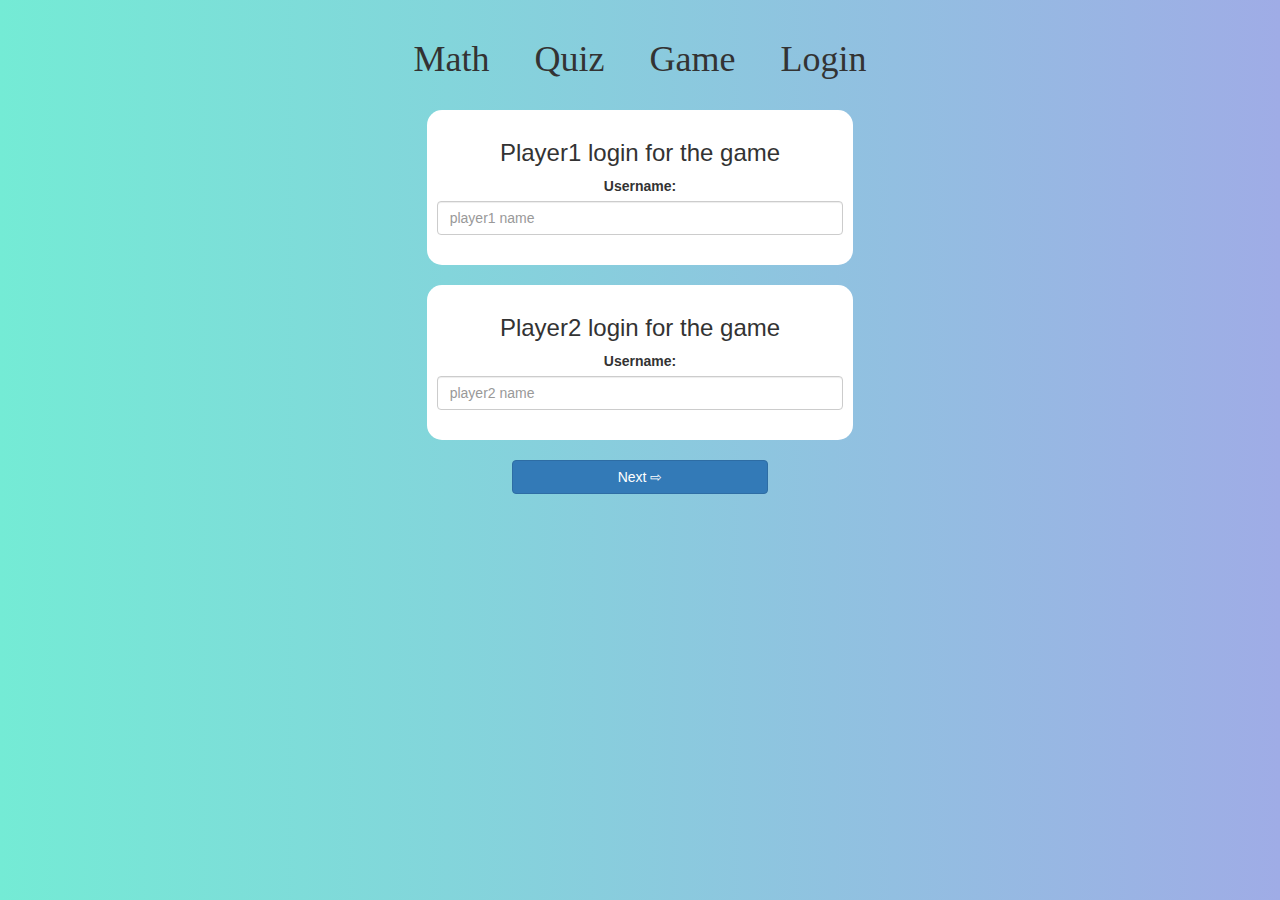
<file: index.html>
<!DOCTYPE html>
<html>
<head>
    <title>The Math Quiz Game!</title>


<meta name="viewport" content="width=device-width, initial-scale=1">
<link rel="stylesheet" href="https://maxcdn.bootstrapcdn.com/bootstrap/3.4.0/css/bootstrap.min.css">
<script src="https://ajax.googleapis.com/ajax/libs/jquery/3.4.1/jquery.min.js"></script>
<script src="https://maxcdn.bootstrapcdn.com/bootstrap/3.4.0/js/bootstrap.min.js"></script>

<link rel="stylesheet" type="text/css" href="quiz_game.css">

<script src="quiz_game_login.js"></script>
</head>
<body>
<center>
    <br>
    <h1 style="font-family: emoji">Math Quiz Game Login</h1>
    <br>
    <div class="col-lg-4 col-sm-8 col-xs-11 login_div1">
        <h3>Player1 login for the game</h3>
        <label>Username:</label>
        <input type="text" id="player1_name_input" class="form-control" placeholder="player1 name ">
        <br>
    </div>
    <br>
    <div class="col-lg-4 col-sm-8 col-xs-11 login_div2">
        <h3>Player2 login for the game</h3>
        <label>Username:</label>
        <input type="text" id="player2_name_input" class="form-control" placeholder="player2 name ">
        <br>
    </div>
    <br>
    <button style="width:20%;" class="btn btn-primary" onclick="addUser()">Next &#8680</button>
</center>
</body>
</html>
</file>
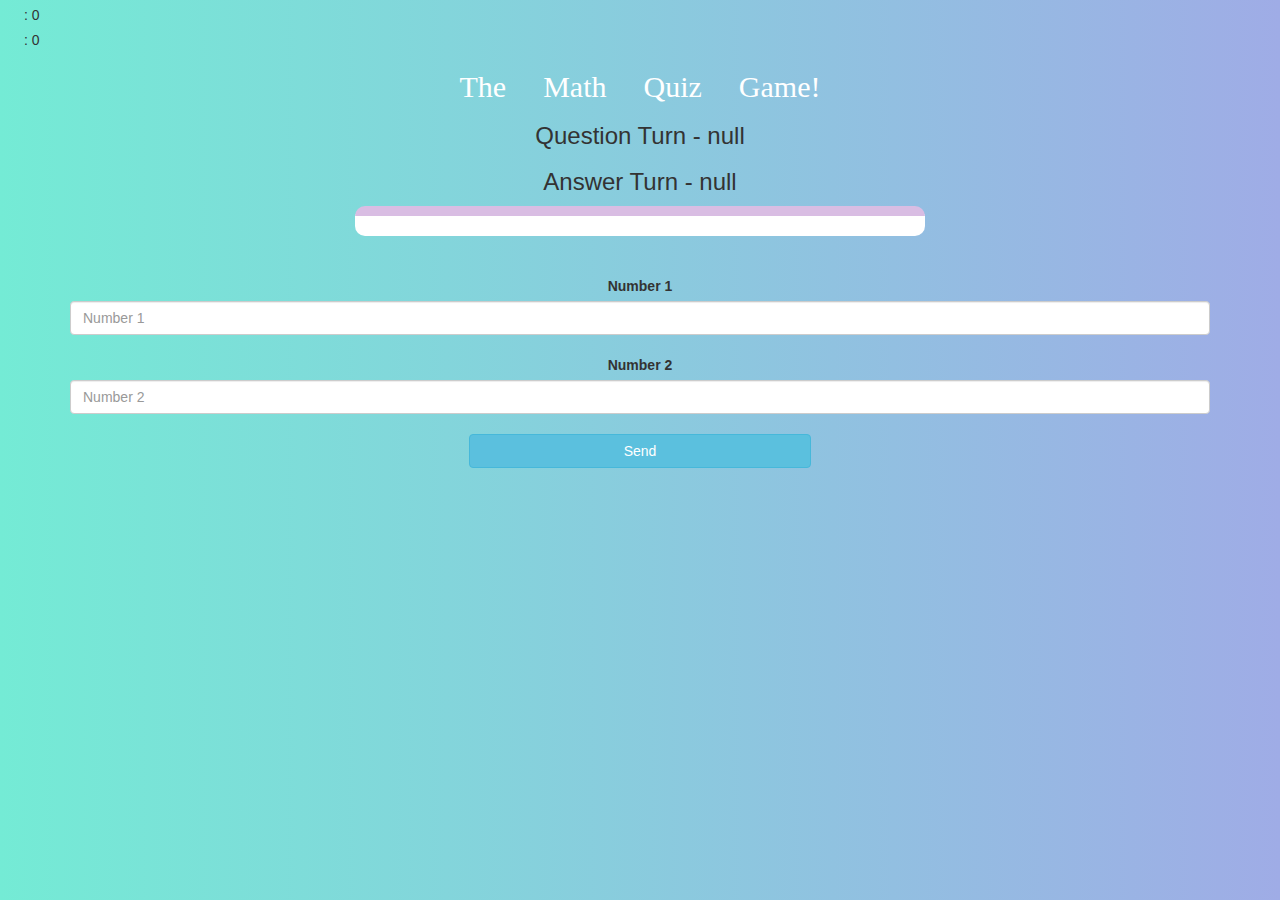
<file: quiz_game_page.html>
<!DOCTYPE html>
<html>
<head>
    <title>The Math Quiz Game!</title>


<meta name="viewport" content="width=device-width, initial-scale=1">
<link rel="stylesheet" href="https://maxcdn.bootstrapcdn.com/bootstrap/3.4.0/css/bootstrap.min.css">
<script src="https://ajax.googleapis.com/ajax/libs/jquery/3.4.1/jquery.min.js"></script>
<script src="https://maxcdn.bootstrapcdn.com/bootstrap/3.4.0/js/bootstrap.min.js"></script>


<link rel="stylesheet" type="text/css" href="quiz_game.css">
</head>
<body>


</body>
</html>

<h4 id="player1_name"></h4> : <span id="player1_score">0</span>
<br>
<h4 id="player2_name"></h4> : <span id="player2_score">0</span>
<div class="container">
    <center>
        <h2 style="color: white; font-family: emoji">The Math Quiz Game!</h2>
        <h3 id="player_question"></h3>
        <h3 id="player_answer"></h3>


        <div id="output" class="col-lg-6" >
            
        </div>




        <br>
        <br>

        


        <label>Number 1</label>
        <input type="text" id="number1" class="form-control" placeholder="Number 1">
        <br>
        <label>Number 2</label>
        <input type="text" id="number2" class="form-control" placeholder="Number 2">
        <br>
        <button onclick= "send()" class="btn btn-info" style="width:30%;"> Send </button>
    </center>
</div>


<script src="game_page.js"></script>
</file>
<file: quiz_game.css>
body
{
    background-color: #74EBD5;
background-image: linear-gradient(90deg, #74EBD5 0%, #9FACE6 100%);


}


    .login_div1 , .login_div2
    {
        background: white;
        padding: 10px;
        float: none;
        border-radius: 15px;
    }




#player1_name , #player2_name
{
    display: inline-block;
    margin-left: 20px;
}
#word
{
    width: 60%;
}
#word_display
{
    letter-spacing: 5px;
}
#output
{
background: white;
border-radius: 10px;
border-top: 10px solid #d9bde3;
padding: 10px;
float: none;
text-align: left;
}
</file>
